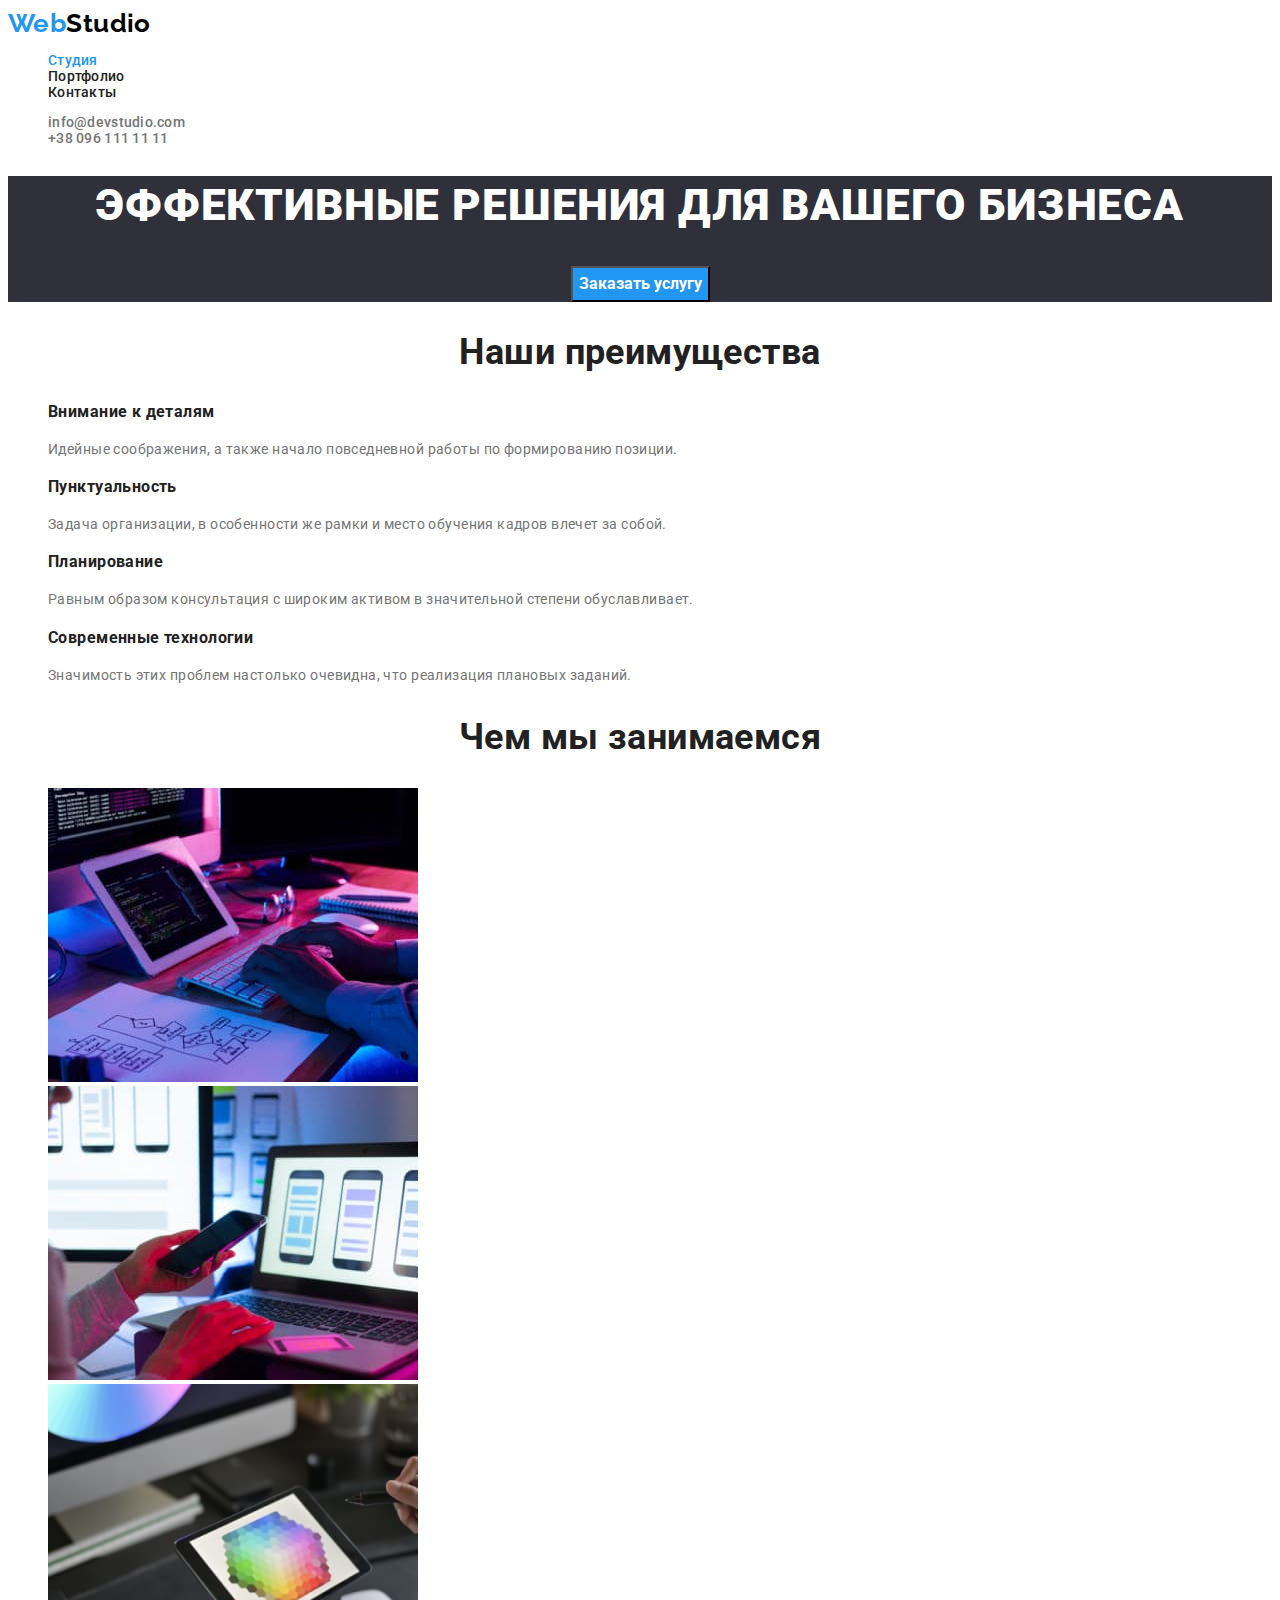
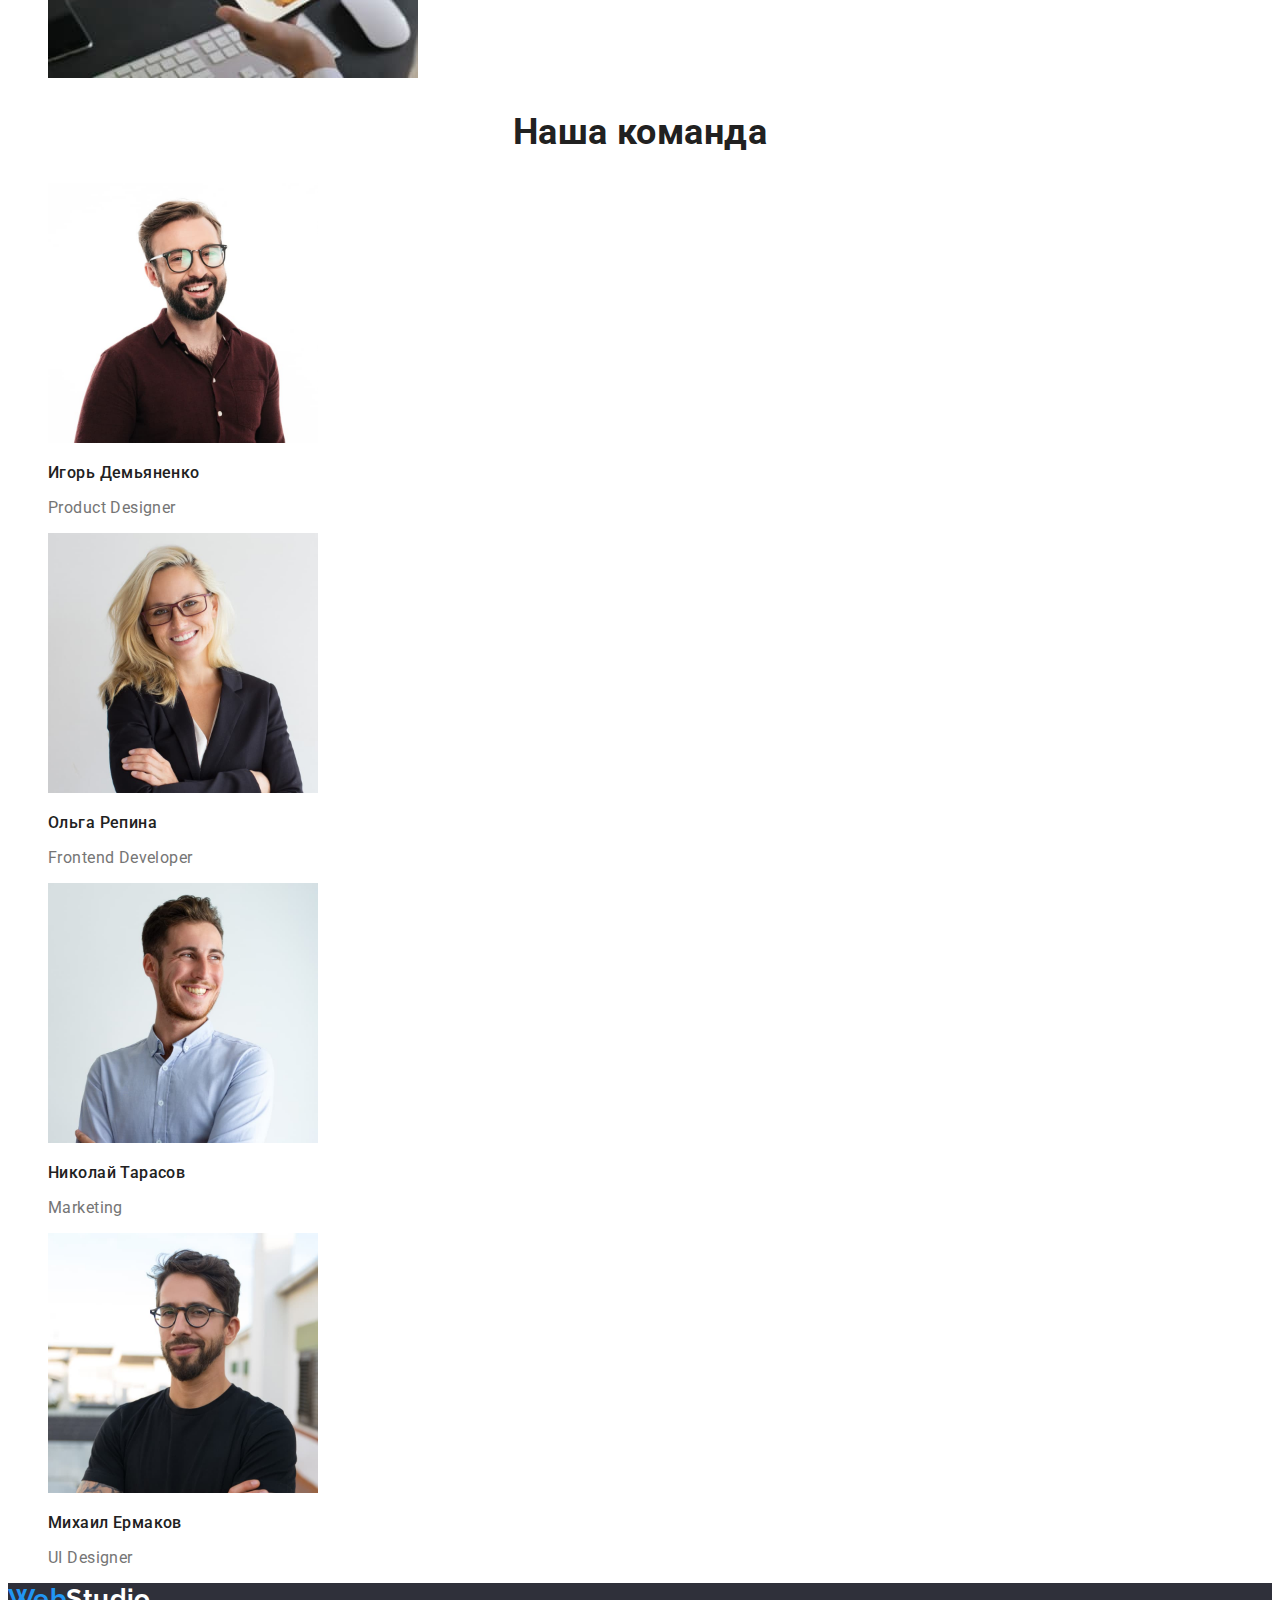
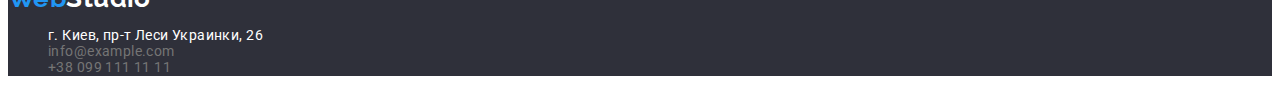
<file: index.html>
<!DOCTYPE html>
<html lang="ru">

<head>
    <meta charset="UTF-8">
    <meta http-equiv="X-UA-Compatible" content="IE=edge">
    <meta name="viewport" content="width=device-width, initial-scale=1.0">
    <title>WebStudio</title>
    <link rel="preconnect" href="https://fonts.googleapis.com">
    <link rel="preconnect" href="https://fonts.gstatic.com" crossorigin>
    <link href="https://fonts.googleapis.com/css2?family=Raleway:wght@700&family=Roboto:wght@400;500;700;900&display=swap"
        rel="stylesheet">
    <link rel="stylesheet" href="./css/styles.css" />
</head>

<body>

    <!--Шапка сайта-->
    <header>
        <a href="./index.html" class="logo black"><span class="logo-colorful">Web</span>Studio</a>

        <!--Навигация на другие страницы-->

        <nav class="site-nav">
            <ul class="list">
                <li>
                    <a href="./index.html" class="link current">Студия</a>
                </li>
                <li>
                    <a href="./portfolio.html" class="link">Портфолио</a>
                </li>
                <li>
                    <a href="" class="link">Контакты</a>
                </li>
            </ul>
        </nav>

        <!--Контактная информация-->

        <ul class="contacts list">
            <li>
                <a href="mailto:info@devstudio.com" class="mail">info@devstudio.com</a>
            </li>
            <li>
                <a href="tel:+380961111111" class="tel">+38 096 111 11 11</a>
            </li>
        </ul>
    </header>

    <main>

        <!--Герой-->

        <section class="hero">
            <h1 class="hero-title">Эффективные решения для вашего бизнеса</h1>
            <button type="button" class="button">Заказать услугу</button>
        </section>

        <!--Преимущества-->

        <section class="features-list">
            <h2 class="section-title">Наши преимущества</h2>
            <ul class="list">
                <li>
                    <h3 class="title">Внимание к деталям</h3>
                    <p class="text">Идейные соображения, а также начало повседневной работы по формированию позиции.</p>
                </li>
                <li>
                    <h3 class="title">Пунктуальность</h3>
                    <p class="text">Задача организации, в особенности же рамки и место обучения кадров влечет за собой.</p>
                </li>
                <li>
                    <h3 class="title">Планирование</h3>
                    <p class="text">Равным образом консультация с широким активом в значительной степени обуславливает.</p>
                </li>
                <li>
                    <h3 class="title">Современные технологии</h3>
                    <p class="text">Значимость этих проблем настолько очевидна, что реализация плановых заданий.</p>
                </li>
            </ul>
        </section>

        <!-- Род занятий -->

        <section class="work-list">
            <h2 class="section-title">Чем мы занимаемся</h2>
            <ul class="list">
                <li>
                    <img src="./images/programer-work-place.jpg"
                        alt="Крупный план рабоего стола с планшетом и схемами разрботчика" width="370">
                </li>
                <li>
                    <img src="./images/mobile-interface-design-process.jpg"
                        alt="Процесс разработки дизайна интерфейса мобильного приложения" width="370">
                </li>
                <li>
                    <img src="./images/web-design-choose-colour.jpg"
                        alt="Творчиский момент выбора цветовой палитры веб дизайнером" width="370">
                </li>
            </ul>
        </section>

        <!--Команда-->

        <section class="team-list">
            <h2 class="section-title">Наша команда</h2>
            <ul class="list">
                <li>
                    <img src="./images/Product-Designer.jpg" alt="Член команды. Product Designer" width="270">
                    <h3 class="title">Игорь Демьяненко</h3>
                    <p class="content">Product Designer</p>
                </li>
                <li>
                    <img src="./images/Frontend-Developer.jpg" alt="Член команды. Frontend Developer" width="270">
                    <h3 class="title">Ольга Репина</h3>
                    <p class="content">Frontend Developer</p>
                </li>
                <li>
                    <img src="./images/Marketing.jpg" alt="Член команды. Marketing" width="270">
                    <h3 class="title">Николай Тарасов</h3>
                    <p class="content">Marketing</p>
                </li>
                <li>
                    <img src="./images/UI-Designer.jpg" alt="Член команды. UI Designer" width="270">
                    <h3 class="title">Михаил Ермаков</h3>
                    <p class="content">UI Designer</p>
                </li>
            </ul>
        </section>
    </main>

    <!--Футер-->

    <footer class="footer">
        <a href="./index.html" class="logo white"><span class="logo-colorful">Web</span>Studio</a>
        <address>
            <ul class="address-info list">
                <li><a href="https://goo.gl/maps/abhT5cTDyqeb4DfZ7" target="_blank" rel="noopener noreferrer" class="location link">г. Киев,
                        пр-т Леси Украинки, 26</a></li>
                <li><a href="mailto:info@example.com" class="mail link">info@example.com</a></li>
                <li><a href="tel:+380991111111" class="tel link">+38 099 111 11 11</a></li>
            </ul>
        </address>
    </footer>

</body>

</html>
</file>
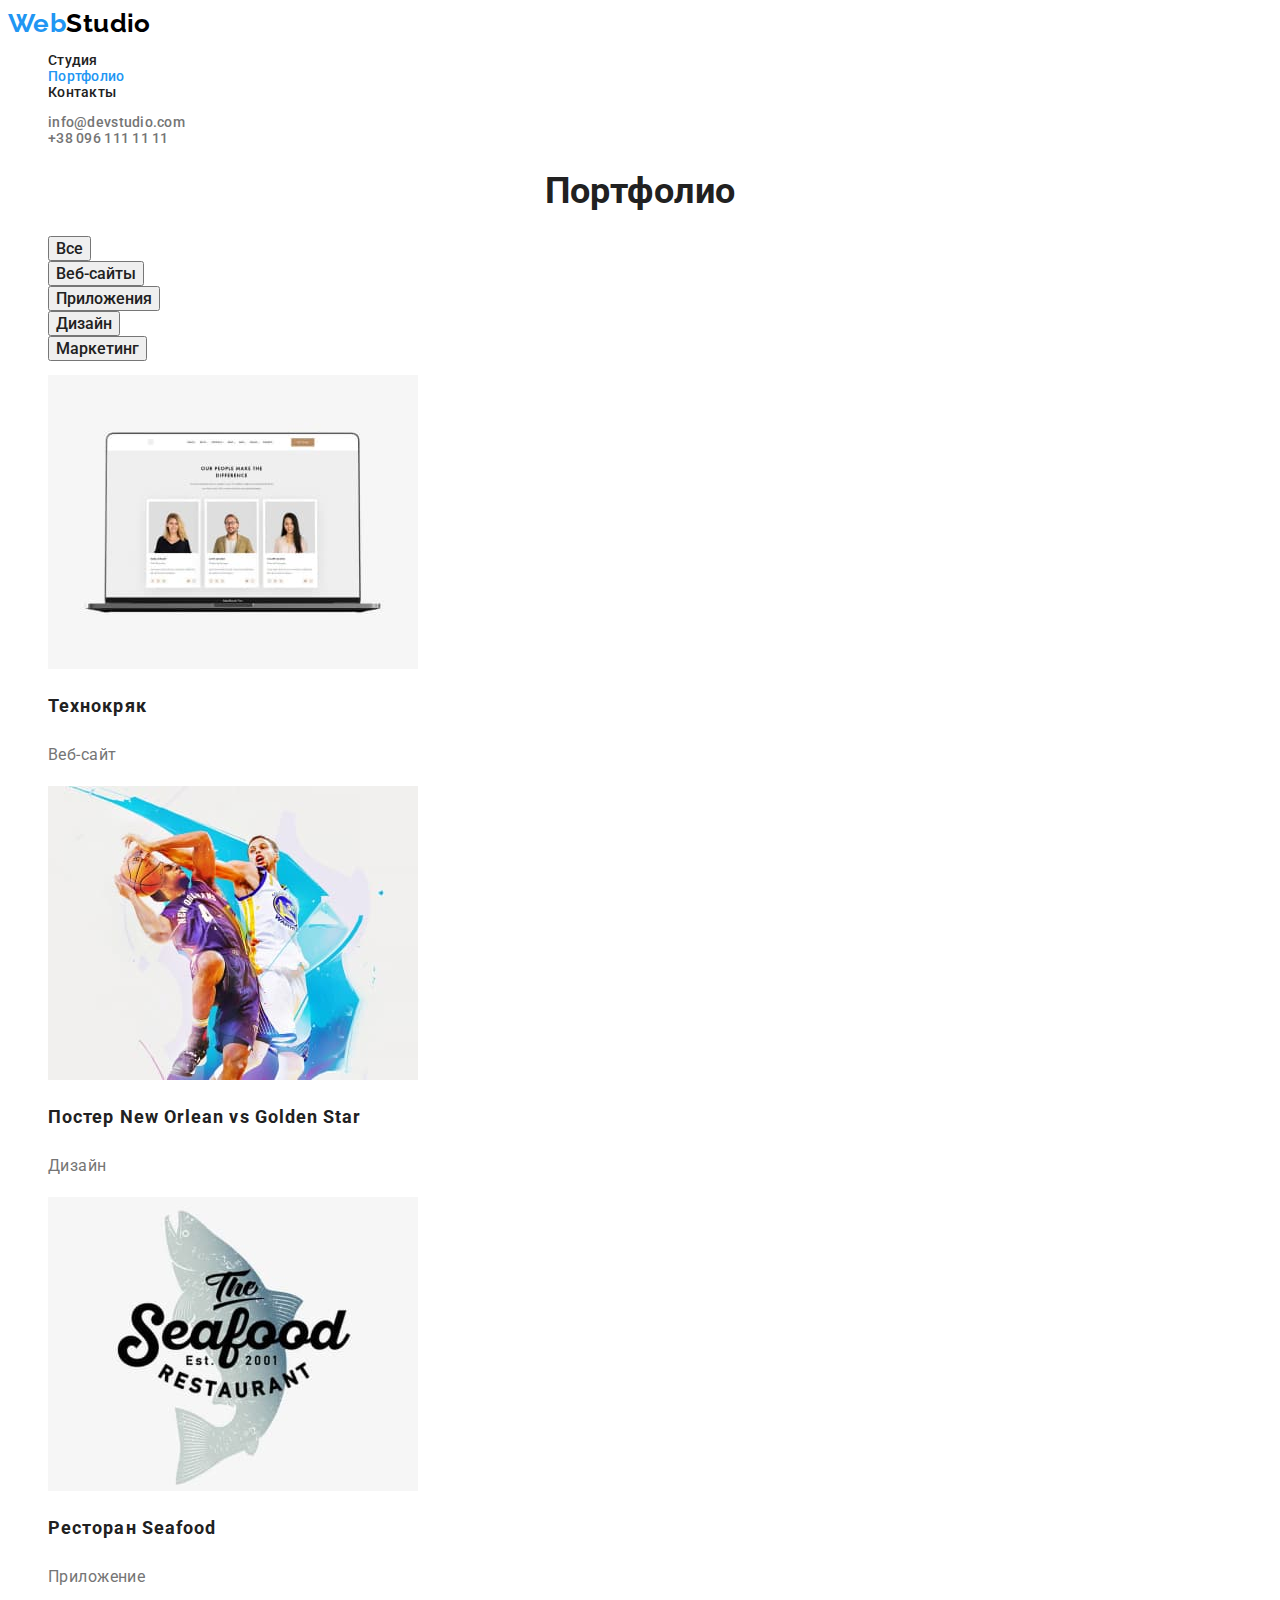
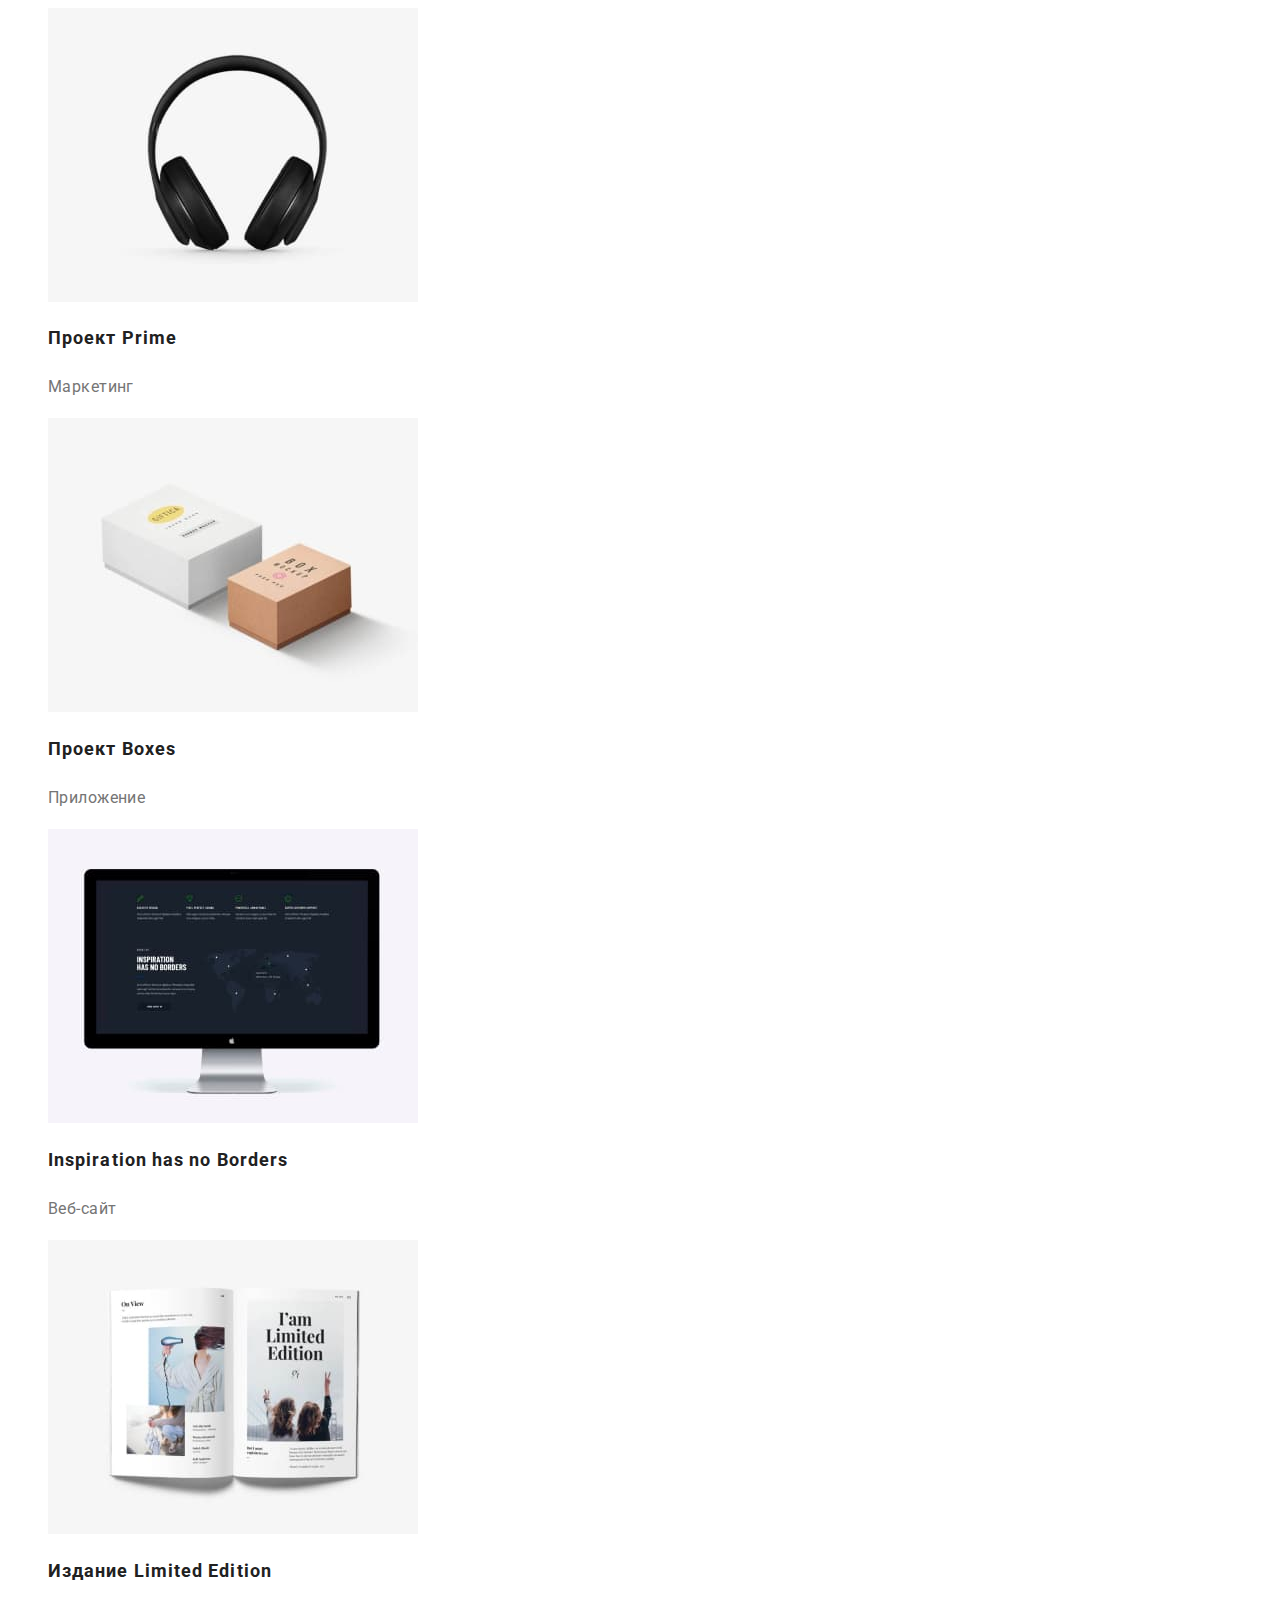
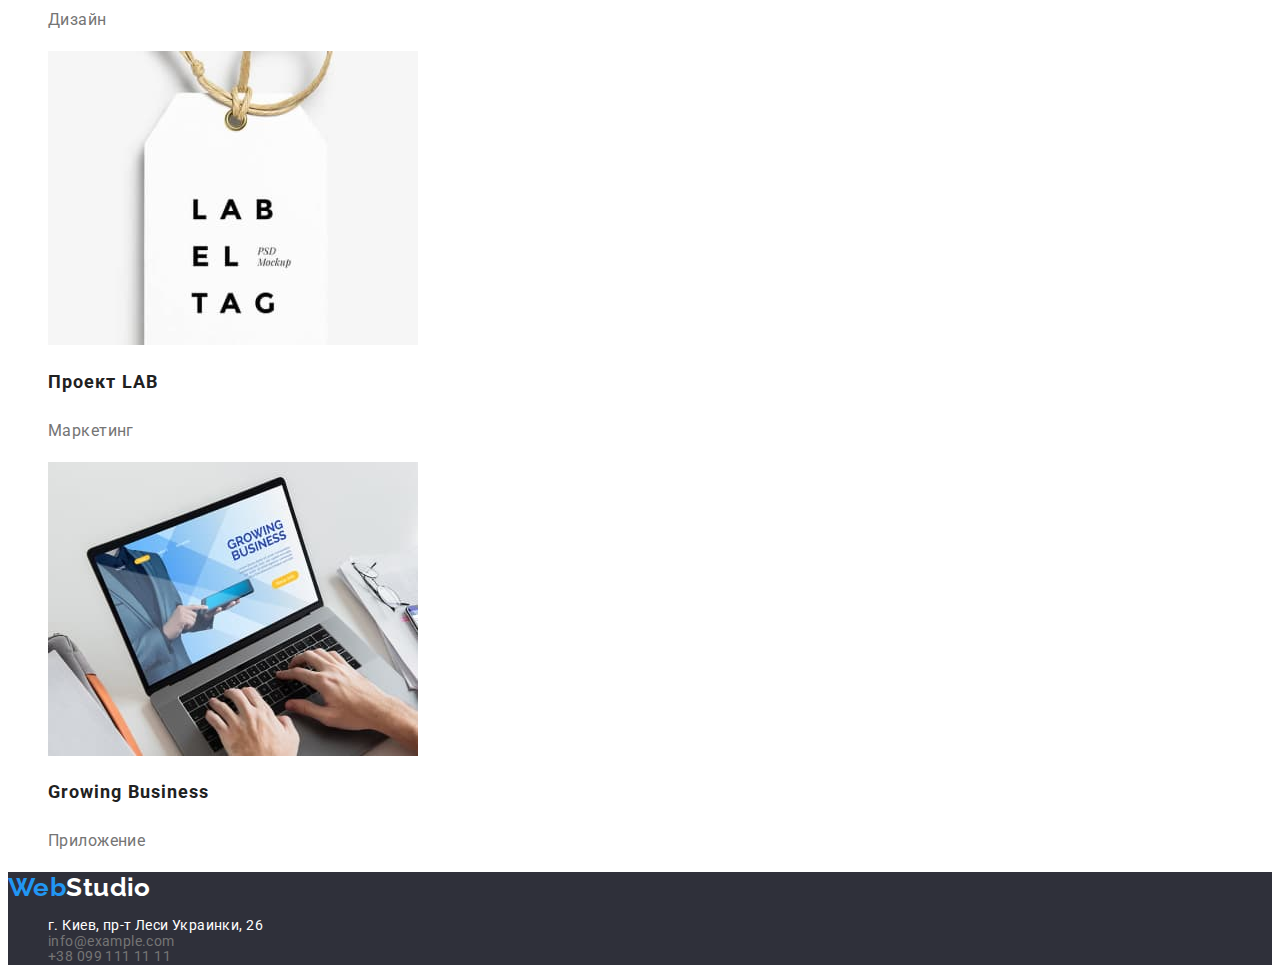
<file: portfolio.html>
<!DOCTYPE html>
<html lang="ru">

<head>
    <meta charset="UTF-8">
    <meta http-equiv="X-UA-Compatible" content="IE=edge">
    <meta name="viewport" content="width=device-width, initial-scale=1.0">
    <title>WebStudio</title>
    <link rel="preconnect" href="https://fonts.googleapis.com">
    <link rel="preconnect" href="https://fonts.gstatic.com" crossorigin>
    <link
        href="https://fonts.googleapis.com/css2?family=Raleway:wght@700&family=Roboto:wght@400;500;700;900&display=swap"
        rel="stylesheet">
    <link rel="stylesheet" href="./css/styles.css" />
</head>

<body>

    <!--Шапка сайта-->
    <header>
        <a href="./index.html" class="logo black"><span class="logo-colorful">Web</span>Studio</a>

        <!--Навигация на другие страницы-->

        <nav class="site-nav">
            <ul class="list">
                <li>
                    <a href="./index.html" class="link">Студия</a>
                </li>
                <li>
                    <a href="./portfolio.html" class="link current">Портфолио</a>
                </li>
                <li>
                    <a href="" class="link">Контакты</a>
                </li>
            </ul>
        </nav>

        <!--Контактная информация-->

        <ul class="contacts list">
            <li>
                <a href="mailto:info@devstudio.com" class="mail">info@devstudio.com</a>
            </li>
            <li>
                <a href="tel:+380961111111" class="tel">+38 096 111 11 11</a>
            </li>
        </ul>
    </header>

    <main>

        <!-- Фильтр -->

        <section class="filter">
            <h1 class="section-title">Портфолио</h1>
            <ul class="list">
                <li><button type="button" class="filter-button">Все</button></li>
                <li><button type="button" class="filter-button">Веб-сайты</button></li>
                <li><button type="button" class="filter-button">Приложения</button></li>
                <li><button type="button" class="filter-button">Дизайн</button></li>
                <li><button type="button" class="filter-button">Маркетинг</button></li>
            </ul>
        </section>

        <!-- Портфолио -->

        <section class="portfolio-list">
            <ul class="list">
                <li>
                    <a href="" class="portfolio link">
                        <img src="./images/portfolio-1.jpg" alt="Пример веб-сайта" width="370">
                        <h2 class="portfolio title">Технокряк</h2>
                        <p class="portfolio text">Веб-сайт</p>
                    </a>    
                </li>
                <li>
                    <a href="" class="portfolio link">
                        <img src="./images/portfolio-2.jpg" alt="Пример дизайна постера противостояния баскетбольных команд" width="370">
                        <h2 class="portfolio title">Постер New Orlean vs Golden Star</h2>
                        <p class="portfolio text">Дизайн</p>
                    </a>
                        
                </li>
                <li>
                    <a href="" class="portfolio link">
                        <img src="./images/portfolio-3.jpg" alt="Пример приложения для ресторана морепродуктов" width="370">
                        <h2 class="portfolio title">Ресторан Seafood</h2>
                        <p class="portfolio text">Приложение</p>
                    </a>
                </li>
                <li>
                    <a href="" class="portfolio link">
                        <img src="./images/portfolio-4.jpg" alt="Пример маркетингового проекта полноразмерных наушников" width="370">
                        <h2 class="portfolio title">Проект Prime</h2>
                        <p class="portfolio text">Маркетинг</p>
                    </a>
                </li>
                <li>
                    <a href="" class="portfolio link">
                        <img src="./images/portfolio-5.jpg" alt="Пример приложение проекта коробок" width="370">
                        <h2 class="portfolio title">Проект Boxes</h2>
                        <p class="portfolio text">Приложение</p>
                    </a>
                </li>
                <li>
                    <a href="" class="portfolio link">
                        <img src="./images/portfolio-6.jpg" alt="Пример мотивационного веб-сайта" width="370">
                        <h2 class="portfolio title">Inspiration has no Borders</h2>
                        <p class="portfolio text">Веб-сайт</p>
                    </a>
                </li>
                <li>
                    <a href="" class="portfolio link">
                        <img src="./images/portfolio-7.jpg" alt="Пример дизайна журнального издания" width="370">
                        <h2 class="portfolio title">Издание Limited Edition</h2>
                        <p class="portfolio text">Дизайн</p>
                    </a>
                </li>
                <li>
                    <a href="" class="portfolio link">
                        <img src="./images/portfolio-8.jpg" alt="Пример маркетингового проекта лейбла" width="370">
                        <h2 class="portfolio title">Проект LAB</h2>
                        <p class="portfolio text">Маркетинг</p>
                    </a>
                </li>
                <li>
                    <a href="" class="portfolio link">
                        <img src="./images/portfolio-9.jpg" alt="Пример бизнес приложения" width="370">
                        <h2 class="portfolio title">Growing Business</h2>
                        <p class="portfolio text">Приложение</p>
                    </a>
                </li>
            </ul>
        </section>


    </main>

    <!--Футер-->

    <footer class="footer">
        <a href="./index.html" class="logo white"><span class="logo-colorful">Web</span>Studio</a>
        <address>
            <ul class="address-info list">
                <li><a href="https://goo.gl/maps/abhT5cTDyqeb4DfZ7" target="_blank" rel="noopener noreferrer"
                        class="location link">г. Киев,
                        пр-т Леси Украинки, 26</a></li>
                <li><a href="mailto:info@example.com" class="mail link">info@example.com</a></li>
                <li><a href="tel:+380991111111" class="tel link">+38 099 111 11 11</a></li>
            </ul>
        </address>
    </footer>

</body>

</html>
</file>
<file: css/styles.css>
/* цвет основоного текста #212121 */
/* вторичный цвет текста #757575 */
/* белый #fff */
/* черный #000000 */
/* акцент #2196F3 */
/* вторичный цвет фона #F5F4FA */
/* цвет футера #2F303A */

:root {
  --title-text-color: #212121;
  --primary-text-color: #757575;
  --accent-color: #2196f3;
  --secondary-bgc: #f5f4fa;
  --primary-white-color: #ffffff;
  --primary-black-color: #000000;
  --secondary-black-color: #2f303a;
}

body {
  background-color: var(--primary-white-color);
  color: var(--primary-text-color);
  font-family: 'Roboto', sans-serif;
  letter-spacing: 0.03em;
  font-size: 14px;
  line-height: 1.14;
}

.list {
  list-style: none;
}

/* Logo */

.logo {
  font-family: 'Raleway', sans-serif;
  font-size: 26px;
  line-height: 1.2;
  font-weight: bold;
  text-decoration: none;
}

.logo.black {
  color: var(--primary-black-color);
}

.logo.white {
  color: var(--primary-white-color);
}

.logo-colorful {
  color: var(--accent-color);
}

/* Site nav */

.site-nav {
  color: var(--title-text-color);
  font-weight: 500;
  letter-spacing: 0.02em;
}

.site-nav .link {
  color: var(--title-text-color);
  text-decoration: none;
}

.site-nav .link:hover,
.site-nav .link:focus {
  color: var(--accent-color);
}

.site-nav .link.current {
  color: var(--accent-color);
}

/* Contacts */
.contacts {
  font-weight: 500;
  letter-spacing: 0.02em;
}

.mail,
.tel {
  color: var(--primary-text-color);
  text-decoration: none;
}
.mail:hover,
.mail:focus,
.tel:hover,
.tel:focus {
  color: var(--accent-color);
}

/* Hero */

.hero {
  background-color: var(--secondary-black-color);
  text-align: center;
  letter-spacing: 0.06em;
}

.hero-title {
  color: var(--primary-white-color);
  font-weight: 900;
  font-size: 44px;
  line-height: 1.36;
  text-transform: uppercase;
}

/* Button */

.button {
  font-family: inherit;
  color: var(--primary-white-color);
  background-color: var(--accent-color);
  font-weight: bold;
  font-size: 16px;
  line-height: 1.88;
  cursor: pointer;
}

/* Section */

.section-title {
  color: var(--title-text-color);
  font-weight: bold;
  font-size: 36px;
  line-height: 1.17x;
  text-align: center;
}

/* Features */

.features-list .title {
  color: var(--title-text-color);
  font-weight: bold;
}

.features-list .text {
  line-height: 1.71;
}
/* Team */

.team-list .title {
  color: var(--title-text-color);
  font-weight: 500;
  font-size: 16px;
  line-height: 1.19;
}

.team-list .content {
  font-size: 16px;
  line-height: 1.19;
}

/* Footer */
.footer {
  background-color: var(--secondary-black-color);
}

.adress-info {
  font-size: 14px;
  line-height: 1.71;
}

.address-info.list {
  font-style: normal;
  list-style: none;
}

.location {
  color: var(--primary-white-color);
  text-decoration: none;
}

/* Portfolio Page */

/*Filter */

.filter-button {
  font-family: inherit;
  color: var(--title-text-color);
  font-weight: 500;
  font-size: 16px;
  line-height: 1.62x;
  text-align: center;
  cursor: pointer;
}

.filter-button:focus,
.filter-button:hover {
  color: var(--primary-white-color);
  background-color: var(--accent-color);
}

/* Portfolio */

.portfolio.title {
  color: var(--title-text-color);
  font-weight: bold;
  font-size: 18px;
  line-height: 2;
  letter-spacing: 0.06em;
}

.portfolio.text {
  color: var(--primary-text-color);
  font-size: 16px;
  line-height: 1.87;
}

.portfolio.link {
  text-decoration: none;
}
</file>
